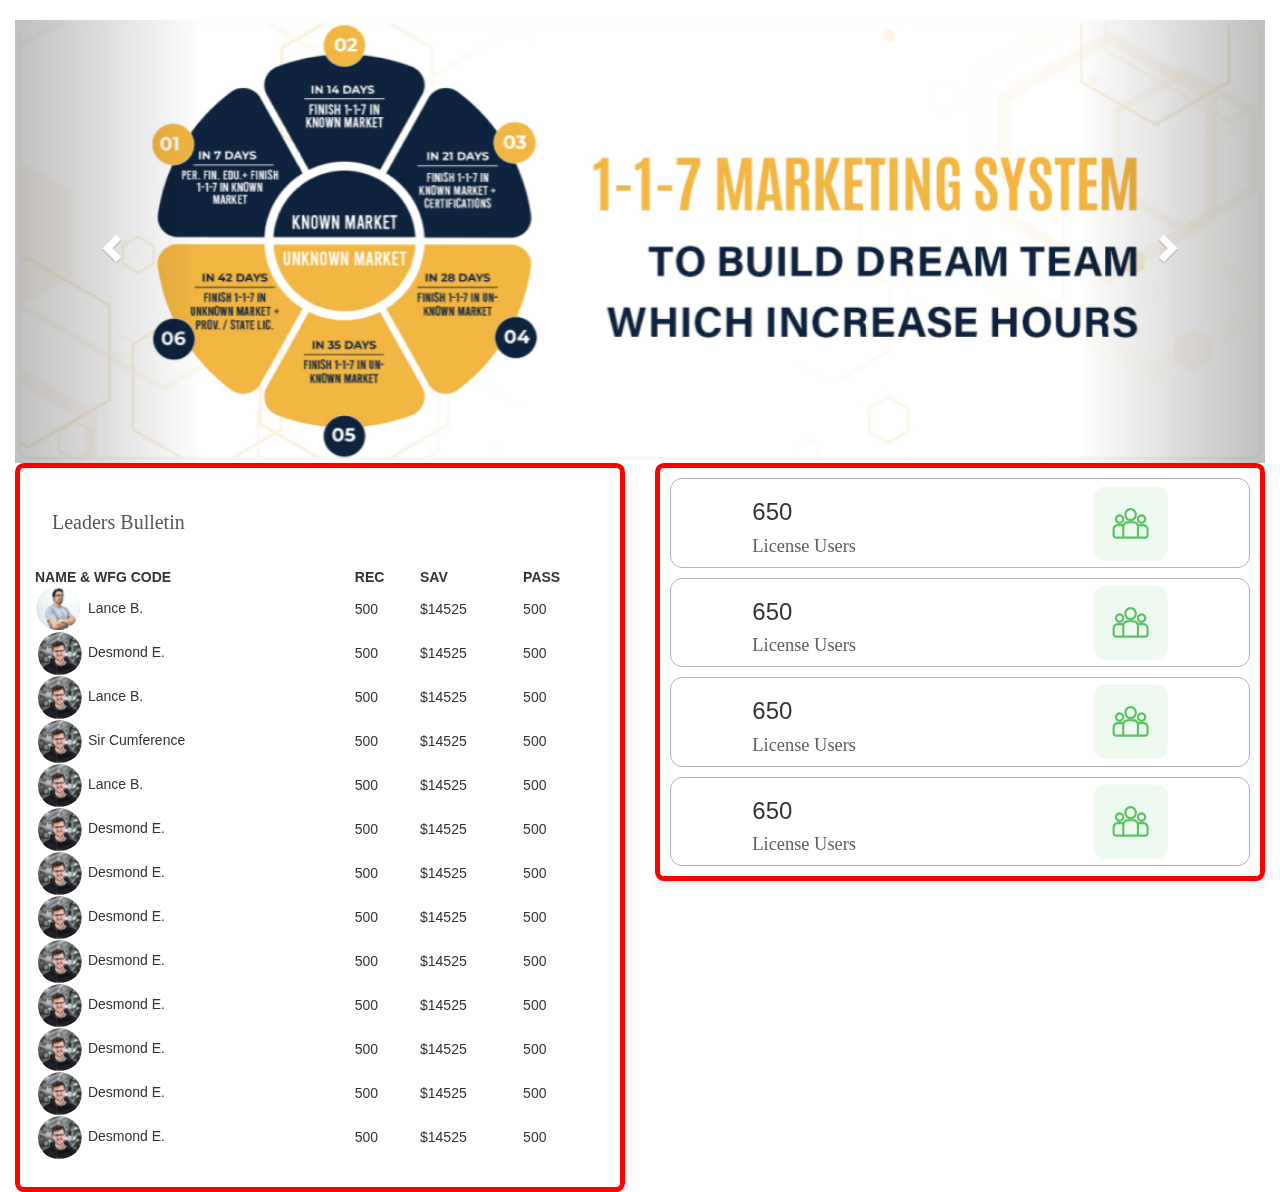
<file: index.html>
<!DOCTYPE html>
<html lang="en">
  <head>
    <title>Bootstrap Example</title>
    <link rel="stylesheet" href="style.css" />
    <meta charset="utf-8" />
    <meta name="viewport" content="width=device-width, initial-scale=1" />
    <link
      rel="stylesheet"
      href="https://maxcdn.bootstrapcdn.com/bootstrap/3.2.0/css/bootstrap.min.css"
    />
    <script src="https://ajax.googleapis.com/ajax/libs/jquery/1.11.1/jquery.min.js"></script>
    <script src="https://maxcdn.bootstrapcdn.com/bootstrap/3.2.0/js/bootstrap.min.js"></script>
  </head>

  <body>
    <section class="container">
      <br />
      <div id="myCarousel" class="carousel slide" data-ride="carousel">
        <!-- Indicators -->
        <ol class="carousel-indicators">
          <li data-target="#myCarousel" data-slide-to="0" class="active"></li>
          <li data-target="#myCarousel" data-slide-to="1"></li>
          <li data-target="#myCarousel" data-slide-to="2"></li>
          <li data-target="#myCarousel" data-slide-to="3"></li>
        </ol>

        <!-- Wrapper for slides -->
        <div class="carousel-inner" role="listbox">
          <div class="item active">
            <img
              src="./image/Mask group.png"
              alt="#"
              width="460"
              height="345"
            />
          </div>

          <div class="item">
            <img
              src="./image/Mask group.png"
              alt="#"
              width="460"
              height="345"
            />
          </div>

          <div class="item">
            <img
              src="./image/Mask group.png"
              alt="Flower"
              width="460"
              height="345"
            />
          </div>

          <div class="item">
            <img
              src="./image/Mask group.png"
              alt="Flower"
              width="460"
              height="345"
            />
          </div>
        </div>

        <!-- Left and right controls -->
        <a
          class="left carousel-control"
          href="#myCarousel"
          role="button"
          data-slide="prev"
        >
          <span
            class="glyphicon glyphicon-chevron-left"
            aria-hidden="true"
          ></span>
          <span class="sr-only">Previous</span>
        </a>
        <a
          class="right carousel-control"
          href="#myCarousel"
          role="button"
          data-slide="next"
        >
          <span
            class="glyphicon glyphicon-chevron-right"
            aria-hidden="true"
          ></span>
          <span class="sr-only">Next</span>
        </a>
      </div>
    </section>

    <!-- table with  side-card section start here  -->

    <!-- table with  side-card section End here  -->

    <!--  -->

    <div class="container">
      <div class="row show-grid">
        <div class=" col-sm-6 col-md-5-5 col-lg-1-5">
          <div class="content-card">
            <h1>Leaders Bulletin</h1>

            <main class="table" id="customers_table">
              <section class="table__header">
               
              </section>
              <section class=" table__body">
                <table class="container">
                  <thead>
                    <tr>
                    
                      <th>
                        NAME & WFG CODE 
                      </th>
                      <th>
                        REC 
                      </th>
                      <th>
                        sAV
                      </th>
                      <th>pASS </th>
        
                    </tr>
                  </thead>
                  <tbody>
                    <tr>
                    
                      <td>
                        <img src="./image/Ellipse 1609 (1).svg" alt="" />Lance B. 
                      </td>
                      <td>500</td>
                      <td>$14525</td>
                      <td>500</td>
                      
                    </tr>
                    <tr>
                    
                        <td>
                          <img src="./image/Ellipse 1609.svg" alt="" />Desmond E. 
                        </td>
                        <td>500</td>
                        <td>$14525</td>
                        <td>500</td>
                        
                      </tr>
                      <tr>
                    
                        <td>
                          <img src="./image/Ellipse 1609.svg" alt="" />Lance B.
                        </td>
                        <td>500</td>
                        <td>$14525</td>
                        <td>500</td>
                        
                      </tr>
                      <tr>
                    
                        <td>
                          <img src="./image/Ellipse 1609.svg" alt="" />Sir Cumference
                        </td>
                        <td>500</td>
                        <td>$14525</td>
                        <td>500</td>
                        
                      </tr>
                      <tr>
                    
                        <td>
                          <img src="./image/Ellipse 1609.svg" alt="" />Lance B. 
                        </td>
                        <td>500</td>
                        <td>$14525</td>
                        <td>500</td>
                        
                      </tr>
                      <tr>
                    
                        <td>
                          <img src="./image/Ellipse 1609.svg" alt="" />Desmond E. 
                        </td>
                        <td>500</td>
                        <td>$14525</td>
                        <td>500</td>
                        
                      </tr>
                      <tr>
                    
                        <td>
                          <img src="./image/Ellipse 1609.svg" alt="" />Desmond E. 
                        </td>
                        <td>500</td>
                        <td>$14525</td>
                        <td>500</td>
                        
                      </tr>
                      <tr>
                    
                        <td>
                          <img src="./image/Ellipse 1609.svg" alt="" />Desmond E. 
                        </td>
                        <td>500</td>
                        <td>$14525</td>
                        <td>500</td>
                        
                      </tr>
                      <tr>
                    
                        <td>
                          <img src="./image/Ellipse 1609.svg" alt="" />Desmond E. 
                        </td>
                        <td>500</td>
                        <td>$14525</td>
                        <td>500</td>
                        
                      </tr>
                      <tr>
                    
                        <td>
                          <img src="./image/Ellipse 1609.svg" alt="" />Desmond E. 
                        </td>
                        <td>500</td>
                        <td>$14525</td>
                        <td>500</td>
                        
                      </tr>
                      <tr>
                    
                        <td>
                          <img src="./image/Ellipse 1609.svg" alt="" />Desmond E. 
                        </td>
                        <td>500</td>
                        <td>$14525</td>
                        <td>500</td>
                        
                      </tr>
                      <tr>
                    
                        <td>
                          <img src="./image/Ellipse 1609.svg" alt="" />Desmond E. 
                        </td>
                        <td>500</td>
                        <td>$14525</td>
                        <td>500</td>
                        
                      </tr>
                      <tr>
                    
                        <td>
                          <img src="./image/Ellipse 1609.svg" alt="" />Desmond E. 
                        </td>
                        <td>500</td>
                        <td>$14525</td>
                        <td>500</td>
                        
                      </tr>
                  </tbody>
                </table>
              </section>
            </main>
          </div>
        </div>
        <div class="col-sm-6 col-md-3-5 col-lg-1-5">
          <div class="left-side-card">
            <div class="cards">
              <div class="card">
                <div class="img-content">
                  <h3>650</h3>
                  <p>License Users</p>
                </div>
                <div>
                  <img src="./image/Group 1000002932.svg" alt="icons" />
                </div>
              </div>
              <div class="card">
                <div class="img-content">
                  <h3>650</h3>
                  <p>License Users</p>
                </div>
                <div>
                  <img src="./image/Group 1000002932.svg" alt="icons" />
                </div>
              </div>
              <div class="card">
                <div class="img-content">
                  <h3>650</h3>
                  <p>License Users</p>
                </div>
                <div>
                  <img src="./image/Group 1000002932.svg" alt="icons" />
                </div>
              </div>
              <div class="card">
                <div class="img-content">
                  <h3>650</h3>
                  <p>License Users</p>
                </div>
                <div>
                  <img src="./image/Group 1000002932.svg" alt="icons" />
                </div>
              </div>
            </div>
          </div>
        </div>
      </div>
    </div>
  </body>
</html>
</file>
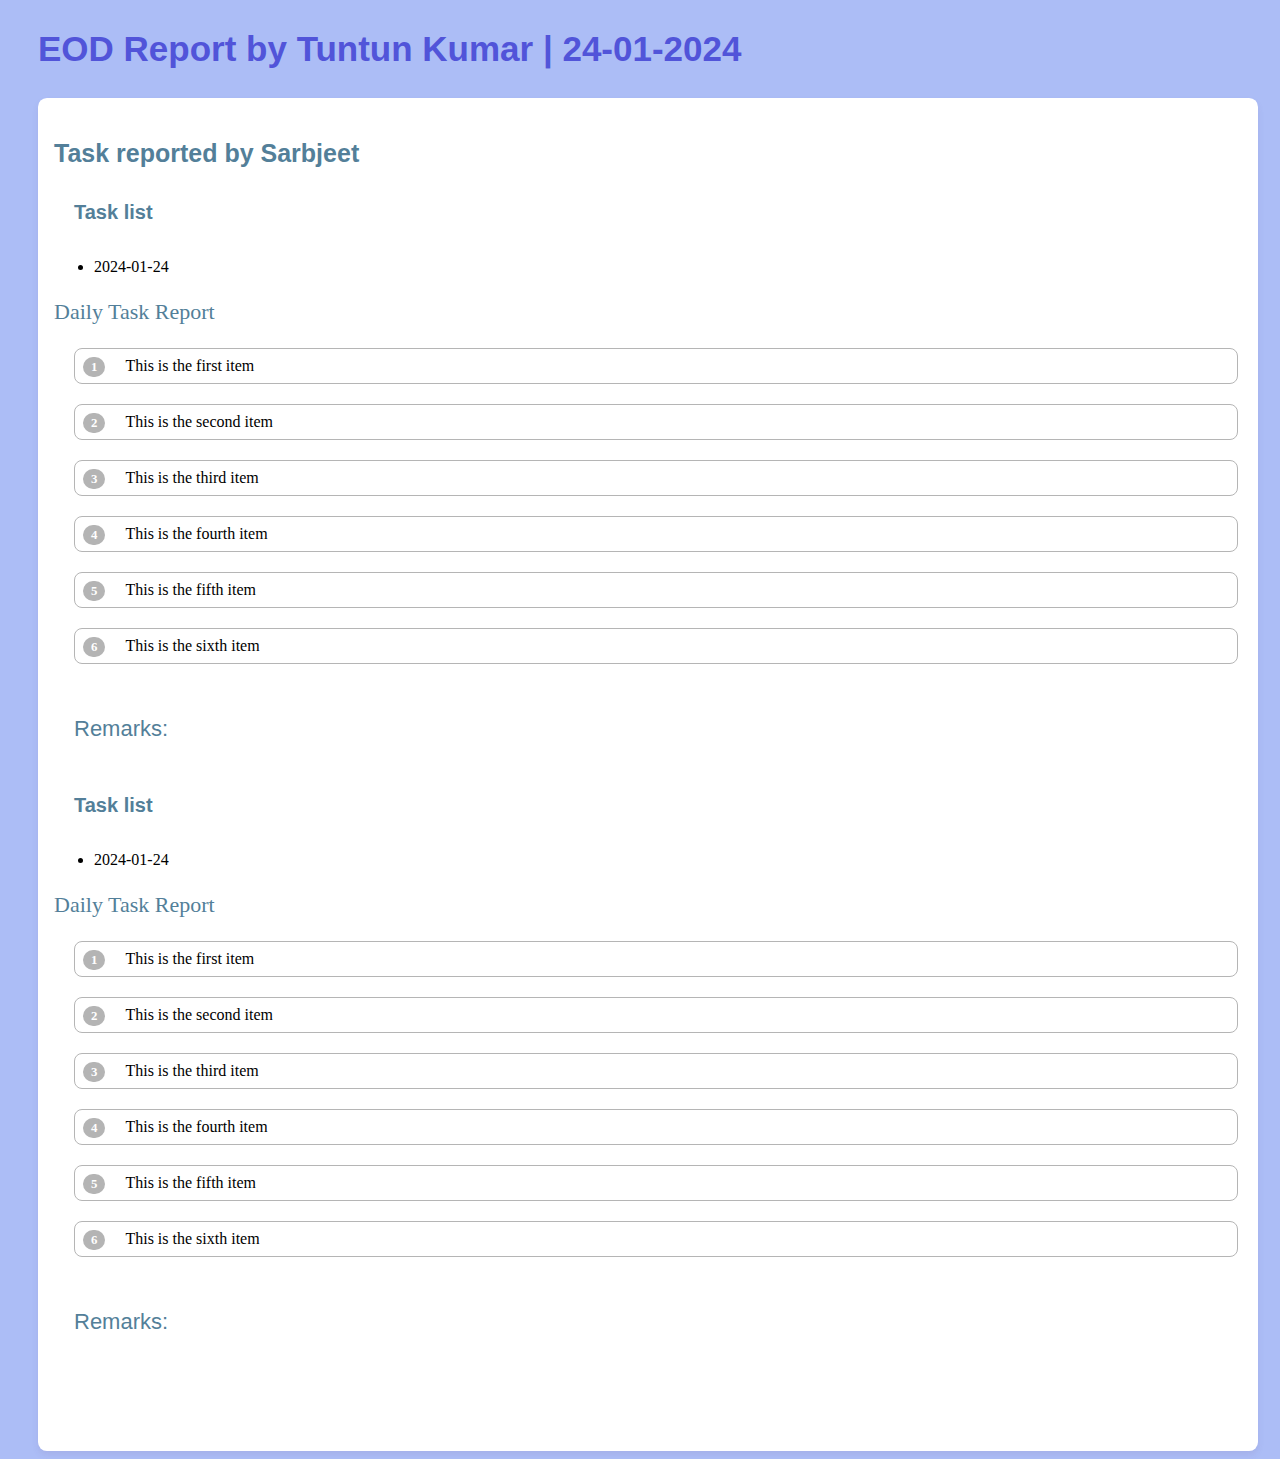
<file: email/index.html>
<!DOCTYPE html>
<html lang="en">
  <head>
    <meta charset="UTF-8" />
    <meta name="viewport" content="width=device-width, initial-scale=1.0" />
    <title>Email</title>

    <style>
      body {
        padding-left: 30px;
        padding-right: 30px;
        background-color: #acbdf6;
        width: auto;
        height: fit-content;
      }

      .header-title h2 {
        color: #5154d9;
        font-family: Roboto, HelveticaNeue, Arial, sans-serif;
        font-size: 35px;
        font-weight: 600;
      }

      .email-body {
        width: 100%;
        height: fit-content;
        padding: 1rem 0rem 4rem 1rem;
        border-radius: 8.9px;
        background: #fff;
        box-shadow: 0px 4px 6px 0px rgba(105, 82, 138, 0.1);
      }

      .email-body h3 {
        color: #537f99;
        font-family: Roboto, HelveticaNeue, Arial, sans-serif;
        font-size: 25px;
        font-weight: 600;
      }

      .email-body h5 {
        color: #537f99;
        font-family: Roboto, HelveticaNeue, Arial, sans-serif;
        font-size: 20px;
        margin-left: 20px;
        font-weight: 600;
      }

      .email-body p {
        color: #537f99;
        font-size: 22px;
        font-style: normal;
        font-weight: 500;
        line-height: 28px;
      }

      .email-body h6 {
        color: #537f99;
        font-family: Roboto, HelveticaNeue, Arial, sans-serif;
        font-weight: 500;
        line-height: 28px;
        margin-left: 20px;
        font-size: 22px;
      
      }

      .custom-counter {
        margin-left: 20px;
        margin: 0;
        padding: 0;
        list-style-type: none;
    }
    .custom-counter li {
    
        padding: 8px;
    margin: 20px;
    counter-increment: step-counter;
    margin-bottom: 10px;
    border: 1.1px solid #B5B5B5;
    border-radius: 8px;
    }
    .custom-counter li::before {
    content: counter(step-counter);
    margin-right: 20px;
    font-size: 80%;
    background-color: rgb(180, 180, 180);
    color: white;
    font-weight: bold;
    padding: 3px 8px;
    border-radius: 11px;
    }
    </style>
  </head>
  <body>
    <div class="email-header">
      <div class="header-title">
        <h2>EOD Report by Tuntun Kumar | 24-01-2024</h2>
      </div>

      <div class="email-body">
        <div>

            <h3>Task reported by Sarbjeet</h3>
        </div>
        <h5>Task list</h5>
        <ul>
          <li>2024-01-24</li>
        </ul>
        <p>Daily Task Report</p>
        <ol class="custom-counter">
            <li>This is the first item</li>
            <li>This is the second item</li>
            <li>This is the third item</li>
            <li>This is the fourth item</li>
            <li>This is the fifth item</li>
            <li>This is the sixth item</li>
          </ol>

        <h6>Remarks:</h6>

        <!-- 2 -->
        <h5>Task list</h5>
        <ul>
          <li>2024-01-24</li>
        </ul>
        <p>Daily Task Report</p>
        <ol class="custom-counter">
            <li>This is the first item</li>
            <li>This is the second item</li>
            <li>This is the third item</li>
            <li>This is the fourth item</li>
            <li>This is the fifth item</li>
            <li>This is the sixth item</li>
          </ol>

        <h6>Remarks:</h6>
      </div>

      
      </div>
    </div>
  </body>
</html>
</file>
<file: style.css>
/* @import url(https://unpkg.com/@webpixels/css/dist/index.css); */


* {
  box-sizing: border-box;
  margin: 0;
  padding: 0;
  font-family: sans-serif;
}
body {
  background-color: #fff;
}

.main-container img {
  width: 100%;
  height: auto;
}

.carousel-inner > .item > img,
.carousel-inner > .item > a > img {
  width: 100%;
  margin: auto;
}
.container {
  width: 100% !important;
  border-radius: 16px !important;
}

.carousel-inner {
  background: #fff / cover no-repeat;
}

.item img {
  width: 100%;
  height: auto;
}

/*  */

@media (min-width: 992px) {
  .col-md-1-5 {
    width: 20%;
  }
  .col-md-2-5 {
    width: 40%;
  }
  .col-md-3-5 {
    width: 60%;
  }
  .col-md-4-5 {
    width: 80%;
  }
  .col-md-5-5 {
    width: 100%;
  }
}

@media (min-width: 1200px) {
  .col-lg-1-5 {
    width: 20%;
  }
  .col-lg-2-5 {
    width: 40%;
  }
  .col-lg-3-5 {
    width: 60%;
  }
  .col-lg-4-5 {
    width: 80%;
  }
  .col-lg-5-5 {
    width: 100%;
  }
}

/* Demo only, no need for this */

.show-grid [class^="col-"] span,
.container-fluid .show-grid [class^="col-"] {
  display: block;
  padding-top: 10px;
  padding-bottom: 10px;
  background-color: #eee;
  background-color: rgba(86, 61, 124, 0.15);
  text-align: center;
  border: 1px solid #ddd;
  border: 1px solid rgba(86, 61, 124, 0.2);
}

[class^="col-"] {
  margin-bottom: 30px;
}

/*  */

/* grid */

.table-card-sec {
  display: grid;
  grid-template-columns: 75% 25%;
  /* display: flex;
    justify-content: space-around; */
  /* gap: 1.5rem; */
  margin-top: 5.6rem;
}

.left-side-card {
  border-radius: 8.896px;
  background: #fff;
  box-shadow: 0px 4px 6px 0px rgba(105, 82, 138, 0.1);
  /* width: 372.271px;
  height: 849.772px; */
  border: 5px solid red !important;
}

.content-card {
  border: 5px solid red;
  border-radius: 8.9px;
  background: #fff;
  box-shadow: 0px 4px 6px 0px rgba(105, 82, 138, 0.1);
  width: 100%;
  height: auto;
}

.content-card h1 {
    padding: 23px 0px 0px 32px;
  color: #565656;
  font-family: Poppins;
  font-size: 20px;
  font-weight: 500;

 
}

.card {
  border-radius: 12.002px;
  border: 0.5px solid #b5b5b5;
  background: #fff;
  display: flex;
  justify-content: space-around;
  align-items: center;
  gap: 74px;
}

.cards {
  padding: 1rem;
  max-width: 1200px;
  margin: 0 auto;
  display: grid;
  grid-gap: 1rem;
}

.img-content p {
  color: #5f5f5f;

  font-family: Poppins;
  font-size: 18.402px;
  font-style: normal;
  font-weight: 400;
  line-height: normal;
}

/* Screen larger than 600px? 2 column */
@media (min-width: 600px) {
  .cards {
    grid-template-columns: repeat(2, 1fr);
  }
}

/* Screen larger than 900px? 3 columns */
@media (min-width: 900px) {
  .cards {
    grid-template-columns: repeat(1, 1fr);
  }
}
/* end grid */

/* table */

main.table {
    width: 100%;
    height: auto;
    border-radius: 0.8rem;
    overflow: hidden;
}

.table__header {
    width: 100%;
    height: 10%;
    background-color: #fff4;
    padding: .8rem 1rem;

    display: flex;
    justify-content: space-between;
    align-items: center;
}

.table__header .input-group {
    width: 35%;
    height: 100%;
    background-color: #fff5;
    padding: 0 .8rem;
    border-radius: 2rem;

    display: flex;
    justify-content: center;
    align-items: center;

    transition: .2s;
}

.table__header .input-group:hover {
    width: 45%;
    background-color: #fff8;
    box-shadow: 0 .1rem .4rem #0002;
}

.table__header .input-group img {
    width: 1.2rem;
    height: 1.2rem;
}

.table__header .input-group input {
    width: 100%;
    padding: 0 .5rem 0 .3rem;
    background-color: transparent;
    border: none;
    outline: none;
}

.table__body {
    width: 95%;
    max-height: calc(89% - 1.6rem);
    background-color: #fffb;

    margin: .8rem auto;
    border-radius: .6rem;

    overflow: auto;
    overflow: overlay;
}


.table__body::-webkit-scrollbar{
    width: 0.5rem;
    height: 0.5rem;
}

.table__body::-webkit-scrollbar-thumb{
    border-radius: .5rem;
    background-color: #0004;
    visibility: hidden;
}

.table__body:hover::-webkit-scrollbar-thumb{ 
    visibility: visible;
}


table {
    width: 100%;
}

td img {
    width: 15%;
    height: 44px;
    margin-right: 0.5rem;
    border-radius: 50%;
    vertical-align: middle;
}

table, th, td {
    border-collapse: collapse;
    padding: 1rem;
    text-align: left;
}

thead th {
    position: sticky;
    top: 0;
    left: 0;
    /* background-color: #d5d1defe; */
    cursor: pointer;
    text-transform: capitalize;
}

tbody tr:nth-child(even) {
    /* background-color: #0000000b; */
}

tbody tr {
    --delay: .1s;
    /* transition: .5s ease-in-out var(--delay), background-color 0s; */
}

tbody tr.hide {
    opacity: 0;
    transform: translateX(100%);
}

tbody tr:hover {
    background-color: #fff6 !important;
}

tbody tr td,
tbody tr td p,
tbody tr td img {
    transition: .2s ease-in-out;
}

tbody tr.hide td,
tbody tr.hide td p {
    padding: 0;
    font: 0 / 0 sans-serif;
    transition: .2s ease-in-out .5s;
}

tbody tr.hide td img {
    width: 0;
    height: 0;
    transition: .2s ease-in-out .5s;
}




@media (max-width: 1000px) {
    td:not(:first-of-type) {
        min-width: 12.1rem;
    }
}

thead th span.icon-arrow {
    display: inline-block;
    width: 1.3rem;
    height: 1.3rem;
    border-radius: 50%;
    border: 1.4px solid transparent;
    
    text-align: center;
    font-size: 1rem;
    
    margin-left: .5rem;
    transition: .2s ease-in-out;
}

thead th:hover span.icon-arrow{
    border: 1.4px solid #6c00bd;
}

thead th:hover {
    color: #6c00bd;
}

thead th.active span.icon-arrow{
    background-color: #6c00bd;
    color: #fff;
}

thead th.asc span.icon-arrow{
    transform: rotate(180deg);
}

thead th.active,tbody td.active {
    color: #6c00bd;
}

.export__file {
    position: relative;
}

.export__file .export__file-btn {
    display: inline-block;
    width: 2rem;
    height: 2rem;
    background: #fff6 url(images/export.png) center / 80% no-repeat;
    border-radius: 50%;
    transition: .2s ease-in-out;
}

.export__file .export__file-btn:hover { 
    background-color: #fff;
    transform: scale(1.15);
    cursor: pointer;
}

.export__file input {
    display: none;
}

.export__file .export__file-options {
    position: absolute;
    right: 0;
    
    width: 12rem;
    border-radius: .5rem;
    overflow: hidden;
    text-align: center;

    opacity: 0;
    transform: scale(.8);
    transform-origin: top right;
    
    box-shadow: 0 .2rem .5rem #0004;
    
    transition: .2s;
}

.export__file input:checked + .export__file-options {
    opacity: 1;
    transform: scale(1);
    z-index: 100;
}

.export__file .export__file-options label{
    display: block;
    width: 100%;
    padding: .6rem 0;
    background-color: #f2f2f2;
    
    display: flex;
    justify-content: space-around;
    align-items: center;

    transition: .2s ease-in-out;
}

.export__file .export__file-options label:first-of-type{
    padding: 1rem 0;
    background-color: #86e49d !important;
}

.export__file .export__file-options label:hover{
    transform: scale(1.05);
    background-color: #fff;
    cursor: pointer;
}

.export__file .export__file-options img{
    width: 2rem;
    height: auto;
}


/* table end */
</file>
